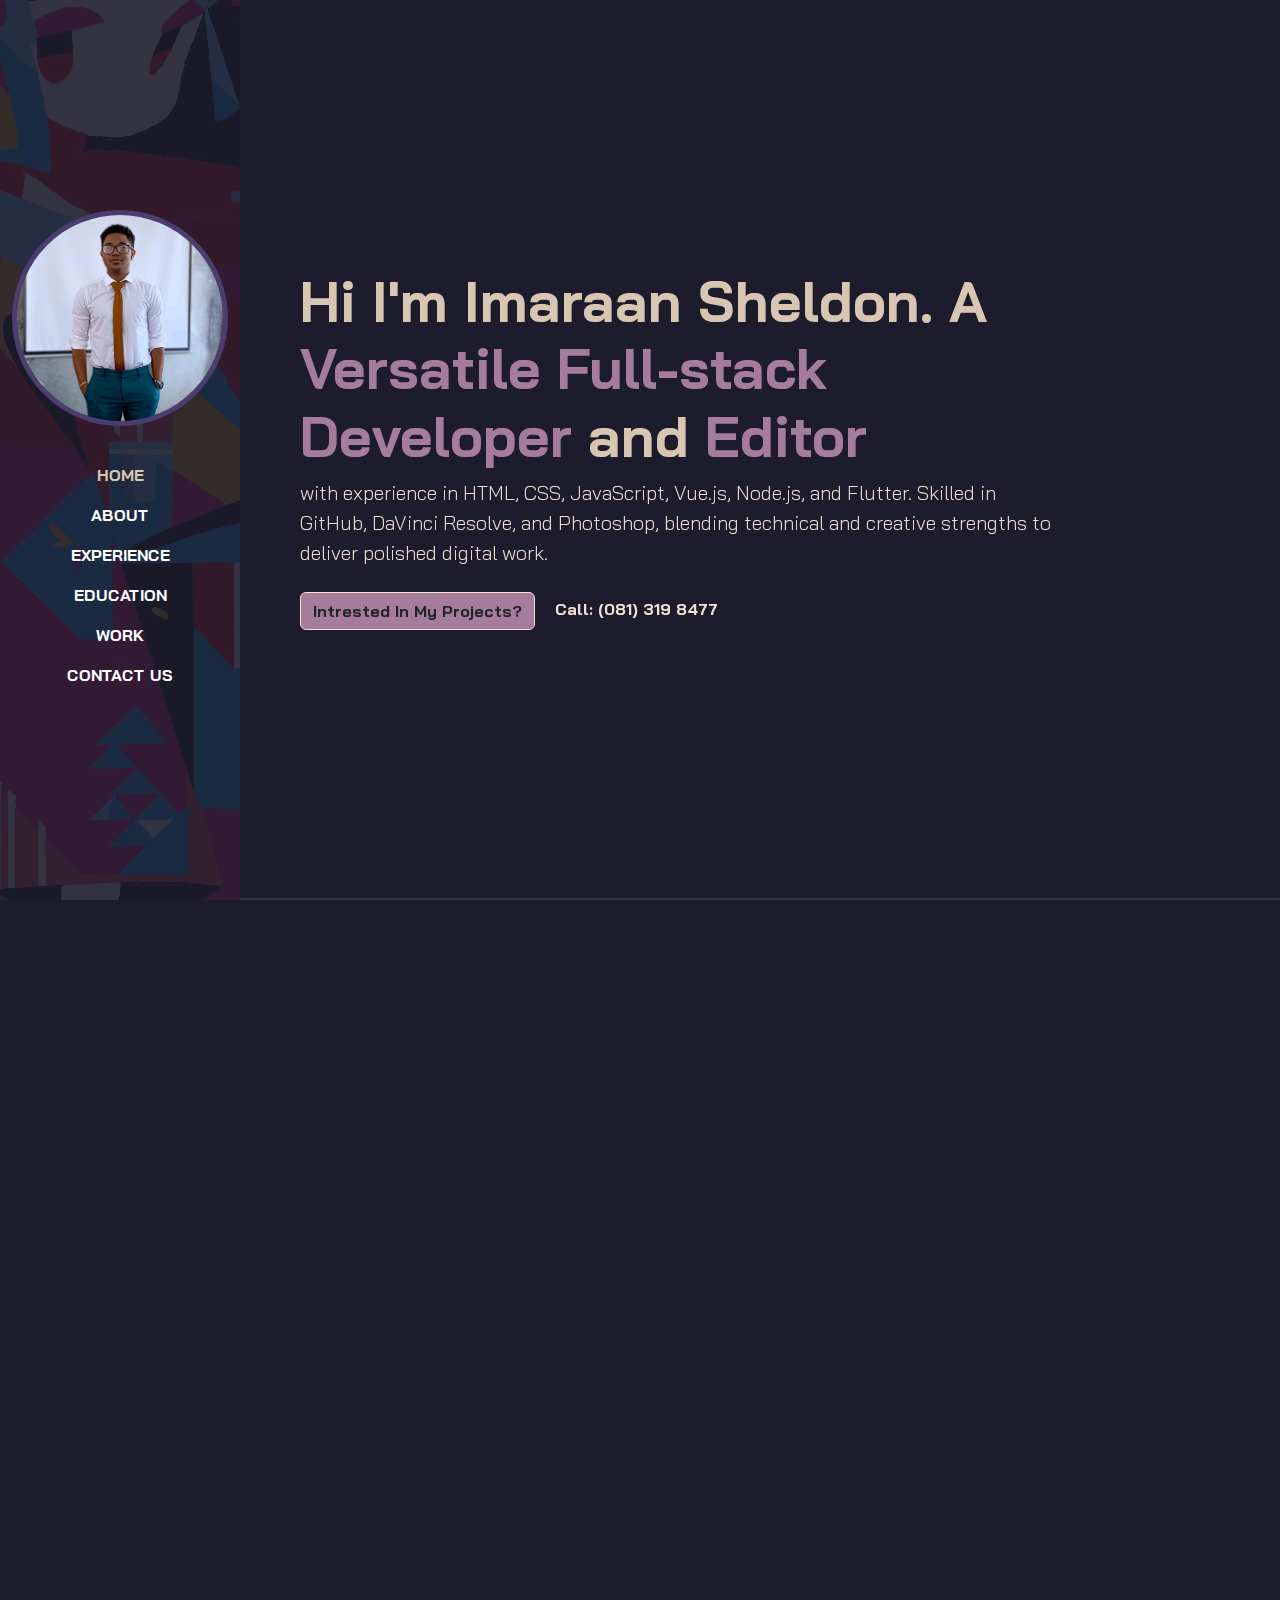
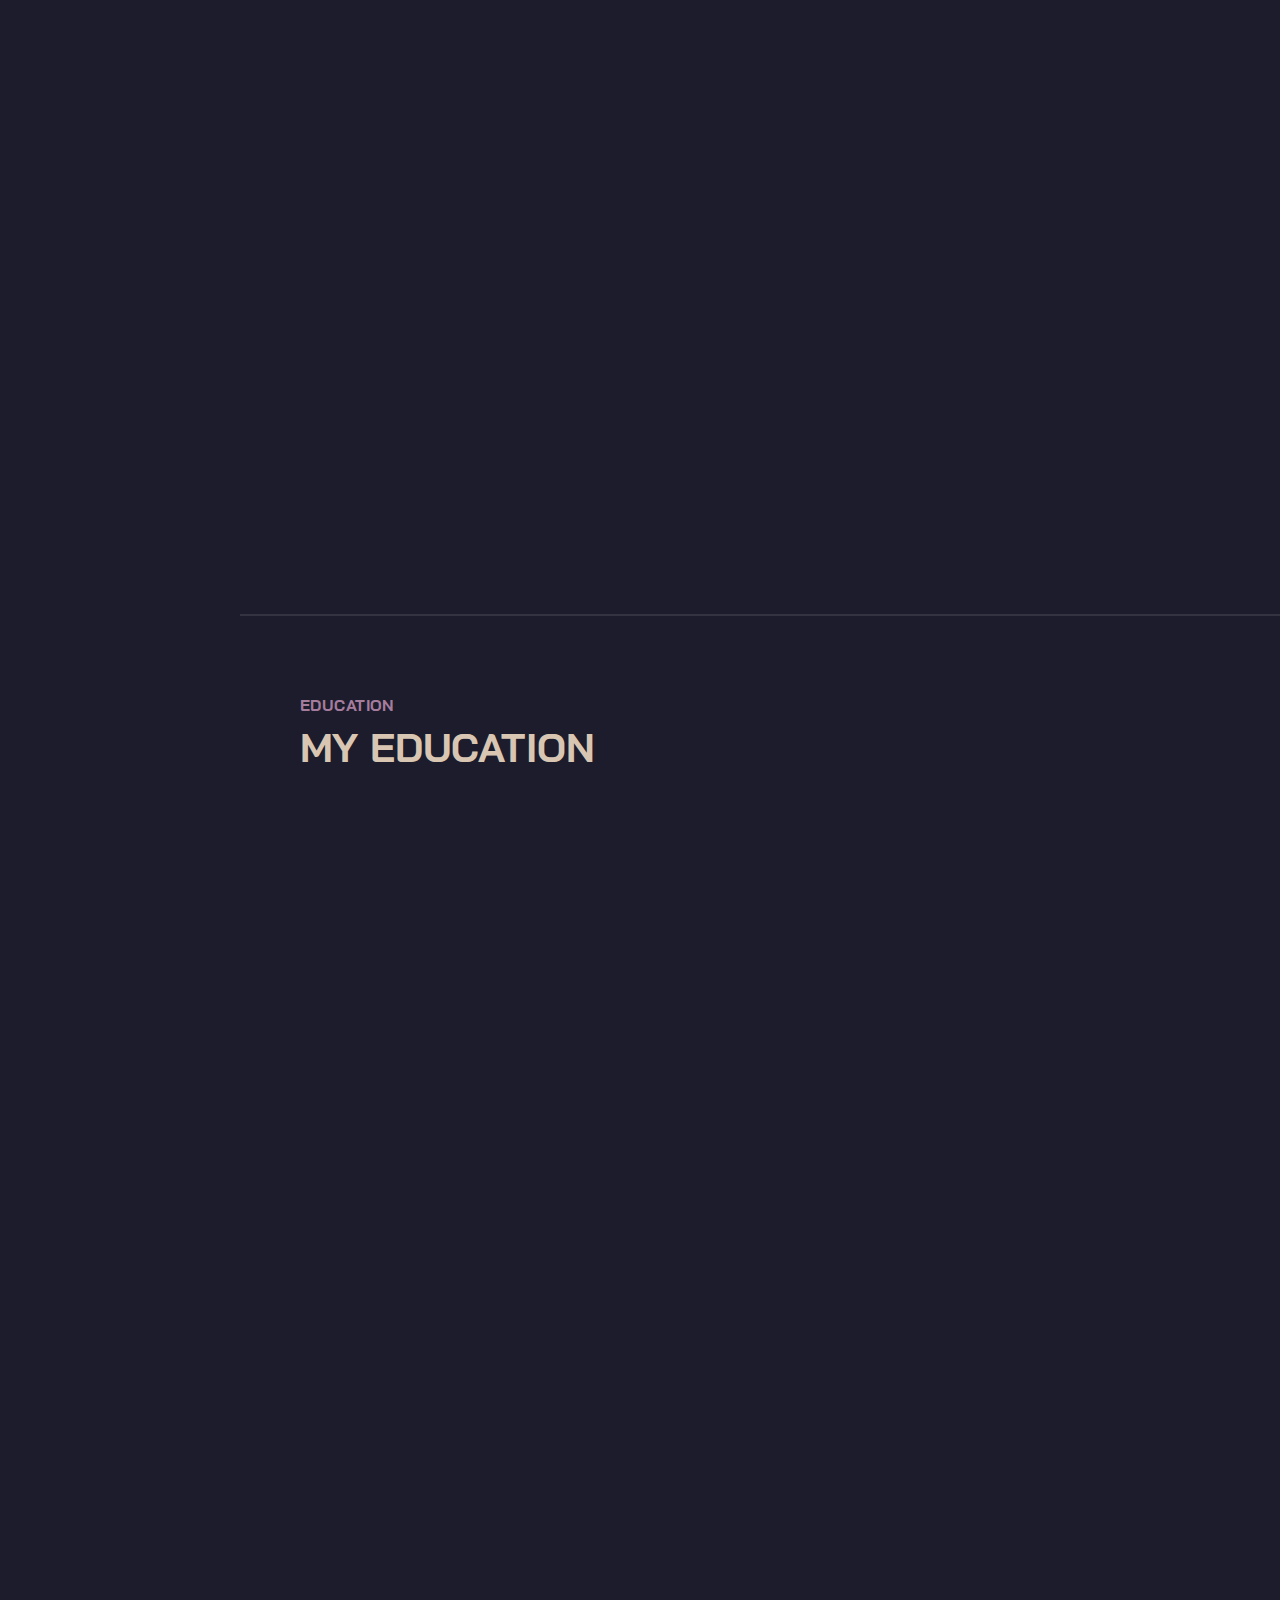
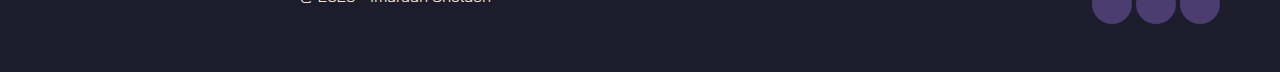
<file: index.html>
<!DOCTYPE html>
<html lang="en">

<head>
    <meta charset="UTF-8">
    <meta name="viewport" content="width=device-width, initial-scale=1.0">

    <link rel="stylesheet"
        href="https://maxst.icons8.com/vue-static/landings/line-awesome/line-awesome/1.3.0/css/line-awesome.min.css">
    <link rel="stylesheet" href="./assets/css/aos.css">
    <link rel="stylesheet" href="./assets/css/bootstrap.min.css">
    <link rel="stylesheet" href="./assets/css/style.css">

    <title>Imaraan Sheldon Full-Stack Developer</title>
</head>

<body data-bs-spy="scroll" data-bs-target=".navbar">

    <!--NAVBAR-->
    <nav class="navbar navbar-expand-lg navbar-dark fixed-top">
        <div class="container flex-lg-column">
            <a class="navbar-brand mb-lg-4 mx-lg-auto" href="#">
                <span class="h3 fw-bold d-block d-lg-none">Imaraan Sheldon</span>
                <img src="./assets/Images/Imaraan.jpg" class="d-none d-lg-block rounded-circle" alt="Imaraan">
            </a>
            <button class="navbar-toggler" type="button" data-bs-toggle="collapse" data-bs-target="#navbarNav"
                aria-controls="navbarNav" aria-expanded="false" aria-label="Toggle navigation">
                <span class="navbar-toggler-icon"></span>
            </button>
            <div class="collapse navbar-collapse" id="navbarNav">
                <ul class="navbar-nav ms-auto flex-lg-column text-lg-center">
                    <li class="nav-item">
                        <a class="nav-link" href="#Home">Home</a>
                    </li>
                    <li class="nav-item">
                        <a class="nav-link" href="#About">About</a>
                    </li>
                    <li class="nav-item">
                        <a class="nav-link" href="#Experience">Experience</a>
                    </li>
                    <li class="nav-item">
                        <a class="nav-link" href="#Education">Education</a>
                    </li>
                    <li class="nav-item">
                        <a class="nav-link" href="#Projects">Work</a>
                    </li>
                    <li class="nav-item">
                        <a class="nav-link" href="#Contact">Contact Us</a>
                    </li>

                </ul>
            </div>
        </div>
    </nav>
    <!--NAVBAR-->

    <!--CONTENT WRAPPER-->
    <div id="content-wrapper">
        <!--HOME-->
        <section id="Home" class="full-height px-lg-5">
            <div class="container">
                <div class="row">
                    <div class="col-lg-10">
                        <h1 class="display-4 fw-bold" data-aos="fade-up">Hi I'm Imaraan Sheldon. A <span
                                class="text-brand">Versatile
                                Full-stack Developer</span> and
                            <span class="text-brand">Editor</span>
                        </h1>
                        <p class="lead mt-2 mb-4" data-aos="fade-up" data-aos-delay="300"> with experience in HTML, CSS,
                            JavaScript,
                            Vue.js, Node.js, and Flutter. Skilled in GitHub, DaVinci Resolve, and Photoshop,
                            blending technical and creative strengths to deliver polished digital work.
                        </p>
                        <div data-aos="fade-up" data-aos-delay="600">
                            <a href=" #Projects" class="btn btn-brand me-3">Intrested In My Projects?</a>
                            <a href="#Contact" class="link-custom">Call: (081) 319 8477</a>
                        </div>
                    </div>
                    <!-- <div class="col-lg-4"></div> -->
                </div>
            </div>
        </section>
        <!--HOME-->

        <!-- ABOUT -->
        <section id="About" class="full-height px-lg-5">
            <div class="container">

                <div class="row pb-4">
                    <div class="col-lg-8">
                        <h6 class="text-brand" data-aos="fade-up" data-aos-delay="0">ABOUT</h6>
                        <h1 data-aos="fade-up" data-aos-delay="300">ABOUT ME</h1>
                        <p class="lead" data-aos="fade-up" data-aos-delay="400">I'm Imraan Sheldon, a full-stack
                            developer from Cape Town with a passion for
                            building web and mobile apps. I work across front-end and back-end technologies, and I also
                            enjoy drawing, video editing in DaVinci Resolve, and creating apps with Flutter. Always
                            exploring new tools, I love turning ideas into creative, functional solutions.</p>
                    </div>
                </div>

                <div class="row pb-4" data-aos="fade-up" data-aos-delay="500">
                    <div class="col-lg-8">
                        <h6 class="text-brand">SKILLS</h6>
                        <h1>HARD SKILLS</h1>
                    </div>
                </div>

                <div class="row" data-aos="fade-up" data-aos-delay="600">
                    <!-- html -->
                    <div class="col-md-3 pb-md-5 pb-2">
                        <div
                            class="about d-flex flex-column align-items-center justify-content-center bg-base rounded-3 shadow-effect p-4">
                            <div class="iconbox rounded-3 mb-2">
                                <i class="lab la-html5"></i>
                            </div>
                            <h4>HTML5</h4>
                        </div>
                    </div>
                    <!-- css -->
                    <div class="col-md-3 pb-md-5 pb-2">
                        <div
                            class="about d-flex flex-column align-items-center justify-content-center bg-base rounded-3 shadow-effect p-4">
                            <div class="iconbox rounded-3 mb-2">
                                <i class="lab la-css3"></i>
                            </div>
                            <h4>CSS</h4>
                        </div>
                    </div>
                    <!-- javascript -->
                    <div class="col-md-3 pb-md-5 pb-2">
                        <div
                            class="about d-flex flex-column align-items-center justify-content-center bg-base rounded-3 shadow-effect p-4">
                            <div class="iconbox rounded-3 mb-2">
                                <i class="lab la-js-square"></i>
                            </div>
                            <h4>Javascript</h4>
                        </div>
                    </div>
                    <!-- Dart -->
                    <div class="col-md-3 pb-md-5 pb-2">
                        <div
                            class="about d-flex flex-column align-items-center justify-content-center bg-base rounded-3 shadow-effect p-4">
                            <div class="iconbox rounded-3 mb-2">
                                <i class="las la-location-arrow"></i>
                            </div>
                            <h4>Dart</h4>
                        </div>
                    </div>
                    <!-- Flutter -->
                    <div class="col-md-3 pb-md-5 pb-2">
                        <div
                            class="about d-flex flex-column align-items-center justify-content-center bg-base rounded-3 shadow-effect p-4">
                            <div class="iconbox rounded-3 mb-2">
                                <i class="las la-chevron-left"></i>
                            </div>
                            <h4>Flutter</h4>
                        </div>
                    </div>
                    <!-- vue.js -->
                    <div class="col-md-3 pb-md-5 pb-2">
                        <div
                            class="about d-flex flex-column align-items-center justify-content-center bg-base rounded-3 shadow-effect p-4">
                            <div class="iconbox rounded-3 mb-2">
                                <i class="lab la-vuejs"></i>
                            </div>
                            <h4>Vue.js</h4>
                        </div>
                    </div>
                    <!-- Node.js -->
                    <div class="col-md-3 pb-md-5 pb-2">
                        <div
                            class="about d-flex flex-column align-items-center justify-content-center bg-base rounded-3 shadow-effect p-4">
                            <div class="iconbox rounded-3 mb-2">
                                <i class="lab la-node-js"></i>
                            </div>
                            <h4>Node.js</h4>
                        </div>
                    </div>
                    <!-- Github -->
                    <div class="col-md-3 pb-md-5 pb-2">
                        <div
                            class="about d-flex flex-column align-items-center justify-content-center bg-base rounded-3 shadow-effect p-4">
                            <div class="iconbox rounded-3 mb-2">
                                <i class="lab la-github-square"></i>
                            </div>
                            <h4>Github</h4>
                        </div>
                    </div>

                    <div class="col-md-3"></div>

                    <!-- Divinci Resolve -->
                    <div class="col-md-3 pb-md-5 pb-2">
                        <div
                            class="about d-flex flex-column align-items-center justify-content-center bg-base rounded-3 shadow-effect p-4">
                            <div class="iconbox rounded-3 mb-2">
                                <i class="las la-cubes"></i>
                            </div>
                            <h4>DiVinci Resolve</h4>
                        </div>
                    </div>
                    <!-- Adobe Photoshop -->
                    <div class="col-md-3 pb-md-5 pb-2">
                        <div
                            class="about d-flex flex-column align-items-center justify-content-center bg-base rounded-3 shadow-effect p-4">
                            <div class="iconbox rounded-3 mb-2">
                                <i class="lab la-adobe"></i>
                            </div>
                            <h4>Adobe Photoshop</h4>
                        </div>
                    </div>

                </div>

                <div class="row pb-4">
                    <div class="col-lg-8">
                        <h1 data-aos="fade-up" data-aos-delay="300">SOFT SKILLS</h1>
                    </div>
                </div>

                <div class="row" data-aos="fade-up" data-aos-delay="400">
                    <!-- Problem Solving -->
                    <div class="col-md-4 pb-md-5 pb-2">
                        <div
                            class="about d-flex flex-column align-items-center justify-content-center bg-base rounded-3 shadow-effect p-4">
                            <div class="iconbox rounded-3 mb-2">
                                <i class="las la-balance-scale"></i>
                            </div>
                            <h4>Problem-solving</h4>
                            <p class="lead text-center">Identifying issues and finding creative solutions.</p>
                        </div>
                    </div>
                    <!-- Adaptability -->
                    <div class="col-md-4 pb-md-5 pb-2">
                        <div
                            class="about d-flex flex-column align-items-center justify-content-center bg-base rounded-3 shadow-effect p-4">
                            <div class="iconbox rounded-3 mb-2">
                                <i class="las la-balance-scale"></i>
                            </div>
                            <h4>Adaptability</h4>
                            <p class="lead text-center">Adjusting easily to change and new challenges.</p>
                        </div>
                    </div>
                    <!-- Time Management -->
                    <div class="col-md-4 pb-md-5 pb-2">
                        <div
                            class="about d-flex flex-column align-items-center justify-content-center bg-base rounded-3 shadow-effect p-4">
                            <div class="iconbox rounded-3 mb-2">
                                <i class="las la-stopwatch"></i>
                            </div>
                            <h4>Time-management</h4>
                            <p class="lead text-center"> Prioritizing tasks to meet deadlines efficiently.</p>
                        </div>
                    </div>
                    <!-- Team Colaboration -->
                    <div class="col-md-4 pb-md-5 pb-2">
                        <div
                            class="about d-flex flex-column align-items-center justify-content-center bg-base rounded-3 shadow-effect p-4">
                            <div class="iconbox rounded-3 mb-2">
                                <i class="las la-users"></i>
                            </div>
                            <h4>Team collaboration</h4>
                            <p class="lead text-center">Working seamlessly with others to achieve shared goals and
                                deliver results.</p>
                        </div>
                    </div>
                    <!-- Detail -->
                    <div class="col-md-4 pb-md-5 pb-2">
                        <div
                            class="about d-flex flex-column align-items-center justify-content-center bg-base rounded-3 shadow-effect p-4">
                            <div class="iconbox rounded-3 mb-2">
                                <i class="las la-search"></i>
                            </div>
                            <h4>Attention to detail</h4>
                            <p class="lead text-center">Noticing and addressing small aspects to ensure
                                accuracy and quality.</p>
                        </div>
                    </div>
                    <!-- creative thinking-->
                    <div class="col-md-4 pb-md-5 pb-2">
                        <div
                            class="about d-flex flex-column align-items-center justify-content-center bg-base rounded-3 shadow-effect p-4">
                            <div class="iconbox rounded-3 mb-2">
                                <i class="las la-brain"></i>
                            </div>
                            <h4>Creative thinking</h4>
                            <p class="lead text-center"> Generating original ideas and finding innovative solutions to
                                challenges.</p>
                        </div>
                    </div>

                </div>

            </div>
        </section>
        <!-- ABOUT -->

        <!-- EXPERIENCE -->
        <section id="Experience" class="full-height px-lg-5">
            <div class="container">

                <div class="row pb-4" data-aos="fade-up" data-aos-delay="0">
                    <div class="col-lg-8">
                        <h6 class="text-brand">EXPERIENCE</h6>
                        <h1>MY WORK EXPERIENCE</h1>
                    </div>
                </div>

                <div class="row gy-4">
                    <!-- 3d tech -->
                    <div class="col-md-8" data-aos="fade-up" data-aos-delay="150">
                        <div class="card-custom rounded-4 bg-base shadow-effect">
                            <div class="card-custom-content p-4">
                                <h4 class="text-center pb-4">3D Tactical Systems,</h4>
                                <h5>Cape Town — Debug & Testing Intern</h5>
                                <h6>April 2025 - current</h6>
                                <p class="lead">Skilled in Flutter & Dart, adept at resolving bugs, writing
                                    tests, and ensuring high-performance
                                    mobile apps.
                                </p>
                            </div>
                        </div>
                    </div>
                    <!-- Bowler -->
                    <div class="col-md-8 ms-md-auto" data-aos="fade-up" data-aos-delay="300">
                        <div class="card-custom rounded-4 bg-base shadow-effect">
                            <div class="card-custom-content p-4">
                                <h4 class="text-center pb-4">Bowler Plastics,</h4>
                                <h5 class="text-md-end">Ottery — Information Systems Technician</h5>
                                <h6 class="text-md-end">February 2021 - April 2024</h6>
                                <p class="lead text-md-end">Maintained and troubleshooted computer systems and networks,
                                    resolved
                                    technical issues, and implemented system upgrades.</p>
                            </div>
                        </div>
                    </div>
                    <!-- PALS -->
                    <div class="col-md-8" data-aos="fade-up" data-aos-delay="450">
                        <div class="card-custom rounded-4 bg-base shadow-effect">
                            <div class="card-custom-content p-4">
                                <h4 class="text-center pb-4">PALS Clothing,</h4>
                                <h5>[Defunct] — Assistant Designer Intern</h5>
                                <h6>June 2019 - October 2019</h6>
                                <p class="lead">Supported the design team with research, concept development, and
                                    implementation.

                                </p>
                            </div>
                        </div>
                    </div>

                </div>
            </div>
        </section>
        <!-- EXPERIENCE -->

        <!-- EDUCATION -->
        <section id="Education" class="full-height px-lg-5">
            <div class="container">

                <div class="row pb-4">
                    <div class="col-lg-8">
                        <h6 class="text-brand">EDUCATION</h6>
                        <h1>MY EDUCATION</h1>
                    </div>
                </div>

                <div class="row gy-4">
                    <!-- LIfe Choices Academy, -->
                    <div class="col-md-8 ms-md-auto" data-aos="fade-up" data-aos-delay="150">
                        <div class="card-custom rounded-4 bg-base shadow-effect">
                            <div class="card-custom-content p-4">
                                <h4 class="text-center pb-4">Life Choices Academy,</h4>
                                <h5 class="text-md-end"> Lansdowne — Full-Stack Web Developer</h5>
                                <h6 class="text-md-end">April 2024 - April 2025</h6>
                                <p class="lead text-md-end">Comprehensive program that covers front‑ and back‑end
                                    development HTML, CSS,
                                    JavaScript, Node.js, databases, and deployment.

                                </p>
                            </div>
                        </div>
                    </div>
                    <!-- College of Cape Town -->
                    <div class="col-md-8" data-aos="fade-up" data-aos-delay="300">
                        <div class="card-custom rounded-4 bg-base shadow-effect">
                            <div class="card-custom-content p-4">
                                <h4 class="text-center pb-4">College of Cape Town,</h4>
                                <h5>Crawford — MSITA</h5>
                                <h6>February 2023 - November 2023</h6>
                                <p class="lead">Foundational IT program covering hardware, software, networking,
                                    security
                                    concepts, and Microsoft Office applications—preparing students for entry‑level IT
                                    roles and MTA certification.
                                </p>
                            </div>
                        </div>
                    </div>
                    <!-- College of Cape Town, -->
                    <div class="col-md-8 ms-md-auto" data-aos="fade-up" data-aos-delay="150">
                        <div class="card-custom rounded-4 bg-base shadow-effect">
                            <div class="card-custom-content p-4">
                                <h4 class="text-center pb-4">College of Cape Town,</h4>
                                <h5 class="text-md-end"> Crawford — CCNA</h5>
                                <h6 class="text-md-end">February 2020 - November 2020</h6>
                                <p class="lead text-md-end">In-depth networking program focused on routing and switching
                                    fundamentals, IP
                                    connectivity, network security, and automation—equipping learners to design,
                                    implement, and troubleshoot modern enterprise networks.
                                </p>
                            </div>
                        </div>
                    </div>
                    <!-- Voortrekker High School, -->
                    <div class="col-md-8" data-aos="fade-up" data-aos-delay="450">
                        <div class="card-custom rounded-4 bg-base shadow-effect">
                            <div class="card-custom-content p-4">
                                <h4 class="text-center pb-4">Voortrekker High School,</h4>
                                <h5>Kenilworth — National Senior Certificate</h5>
                                <h6>January 2019 - December 2019</h6>
                                <p class="lead">South Africa’s National Senior Certificate awarded upon successful
                                    completion of
                                    Grade 12, certifying proficiency across mandatory subjects and enabling entry to
                                    tertiary education or the workforce.
                                </p>
                            </div>
                        </div>
                    </div>

                </div>

            </div>
        </section>
        <!-- EDUCATION -->

        <!-- PROJECTS -->
        <section id="Projects" class="full-height px-lg-5">
            <div class="container">

                <div class="row pb-4" data-aos="fade-up" data-aos-delay="0">
                    <div class="col-lg-8">
                        <h6 class="text-brand">WORK</h6>
                        <h1>MY RECENT WORK</h1>
                    </div>
                </div>

                <div class="row gy-4">
                    <!-- Demure -->
                    <div class="col-lg-4 col-md-6" data-aos="fade-up" data-aos-delay="300">
                        <div class="card-custom rounded-4 bg-base shadow-effect">
                            <div class="card-custom-image rounded-4">
                                <img class="rounded-4" src="./assets/Images/Demure.png" alt="">
                            </div>
                            <div class="card-custom-content p-4">
                                <h4 class="text-center">"DEMURE"</h4>
                                <p class="lead text-center">DEMURE is a sleek e-commerce site built with Vue.js and
                                    Node.js, offering timeless, stylish home furnishings with exceptional design and a
                                    seamless shopping experience for the best modern living.</p>
                                <div class="d-flex justify-content-evenly">
                                    <a href="https://demure-9eaaa.firebaseapp.com/" target="_blank"
                                        class="link-custom">View Website</a>
                                    <a href="https://github.com/ImaraanSheldon/Demure" target="_blank"
                                        class="link-custom">View
                                        Github</a>
                                </div>
                            </div>
                        </div>
                    </div>
                    <!-- pokedex -->
                    <div class="col-lg-4 col-md-6" data-aos="fade-up" data-aos-delay="300">
                        <div class="card-custom rounded-4 bg-base shadow-effect">
                            <div class="card-custom-image rounded-4">
                                <img class="rounded-4" src="./assets/Images/Pokedex.png" alt="">
                            </div>
                            <div class="card-custom-content p-4">
                                <h4 class="text-center">"POKEDEX"</h4>
                                <p class="lead text-center">Interactive Pokédex app built with Python. Explore
                                    Pokémon stats, abilities, and types through a clean, responsive interface designed
                                    for smooth navigation and an engaging user experience.</p>
                                <div class="d-flex justify-content-evenly">
                                    <a href="https://pokemon-beta-livid.vercel.app/" target="_blank"
                                        class="link-custom">View Website</a>
                                    <a href="https://github.com/ImaraanSheldon/pokedex" target="_blank"
                                        class="link-custom">View
                                        Github</a>
                                </div>
                            </div>
                        </div>
                    </div>
                    <!-- Parsley & Sage: Color my World -->
                    <div class="col-lg-4 col-md-6" data-aos="fade-up" data-aos-delay="300">
                        <div class="card-custom rounded-4 bg-base shadow-effect">
                            <div class="card-custom-image rounded-4">
                                <img class="rounded-4" src="./assets/Images/ColourMyWorld_Parsley&Sage_2.png" alt="">
                            </div>
                            <div class="card-custom-content p-4">
                                <h4 class="text-center">"PARSLEY & SAGE: CMW"</h4>
                                <p class="lead text-center">Parsley & Sage is a vibrant online gallery built with HTML,
                                    CSS, and Vue.js, showcasing unique, handcrafted artworks and offering a smooth,
                                    engaging experience for art lovers and collectors..</p>
                                <div class="d-flex justify-content-evenly">
                                    <a href="https://parsley-and-sage.vercel.app/index.html" target="_blank"
                                        class="link-custom">View Website</a>
                                    <a href="https://github.com/ImaraanSheldon/ParsleyAndSage" target="_blank"
                                        class="link-custom">View
                                        Github</a>
                                </div>
                            </div>
                        </div>
                    </div>
                    <!-- Portfolio Demo -->
                    <div class="col-lg-4 col-md-6" data-aos="fade-up" data-aos-delay="150">
                        <div class="card-custom rounded-4 bg-base shadow-effect">
                            <div class="card-custom-image rounded-4">
                                <img class="rounded-4" src="./assets/Images/OldPort.png" alt="">
                            </div>
                            <div class="card-custom-content p-4">
                                <h4 class="text-center">"PREVIOUS PORTFOLIO"</h4>
                                <p class="lead text-center">A curated collection of past projects showcasing diverse
                                    skills and
                                    creativity. Built with modern web technologies, highlighting design, development,
                                    and problem-solving expertise across industries.</p>
                                <div class="d-flex justify-content-evenly">
                                    <a href="https://vue-portfolio-3ccf1.firebaseapp.com/" target="_blank"
                                        class="link-custom">View Website</a>
                                    <a href="https://github.com/ImaraanSheldon/imaraan-sheldon-vue" target="_blank"
                                        class="link-custom">View Github</a>
                                </div>
                            </div>
                        </div>
                    </div>
                    <!-- Visio -->
                    <div class="col-lg-4 col-md-6" data-aos="fade-up" data-aos-delay="150">
                        <div class="card-custom rounded-4 bg-base shadow-effect">
                            <div class="card-custom-image rounded-4">
                                <img class="rounded-4" src="./assets/Images/Visio.png" alt="">
                            </div>
                            <div class="card-custom-content p-4">
                                <h4 class="text-center">"VISIO"</h4>
                                <p class="lead text-center">Visio is a dynamic investment firm founded by Patrice Moyai
                                    in 2023.
                                    With a nimble, highly focused team, it manages listed strategies for a diverse
                                    global client base, including top-tier institutional investors.</p>
                                <div class="d-flex justify-content-evenly">
                                    <a href="https://visio-alpha.vercel.app/" target="_blank" class="link-custom">View
                                        Website</a>
                                    <a href="https://github.com/ImaraanSheldon/visio" target="_blank"
                                        class="link-custom">View
                                        Github</a>
                                </div>
                            </div>
                        </div>
                    </div>
                    <!-- eshop -->
                    <div class="col-lg-4 col-md-6" data-aos="fade-up" data-aos-delay="150">
                        <div class="card-custom rounded-4 bg-base shadow-effect">
                            <div class="card-custom-image rounded-4">
                                <img class="rounded-4" src="./assets/Images/Eshop.png" alt="">
                            </div>
                            <div class="card-custom-content p-4">
                                <h4 class="text-center">"Eshop"</h4>
                                <p class="lead text-center">EShop is a sleek, modern digital game store built with
                                    Vue.js and
                                    Node.js. It offers fast, secure access to top video game titles across genres,
                                    delivering a smooth user experience and high performance for users.</p>
                                <div class="d-flex justify-content-evenly">
                                    <a href="https://capstone-1cb60.web.app/" target="_blank" class="link-custom">View
                                        Website</a>
                                    <a href="https://github.com/ImaraanSheldon/Capstone_Eshop" target="_blank"
                                        class="link-custom">View
                                        Github</a>
                                </div>
                            </div>
                        </div>
                    </div>

                </div>
            </div>
        </section>
        <!-- PROJECTS -->

        <!-- CONTACT US -->
        <section id="Contact" class="full-height px-lg-5">
            <div class="container">

                <div class="row pb-4 justify-content-center text-center">
                    <div class="col-lg-8 pb-4" data-aos="fade-up" data-aos-delay="0">
                        <h6 class="text-brand">CONTACT</h6>
                        <h1>Interested in Working Together? Let's Talk</h1>
                    </div>

                    <div class="col-lg-8" data-aos="fade-up" data-aos-delay="300">
                        <form action="#" class="row g-lg-3 gy-4">
                            <div class="form-group col-md-6">
                                <input type="text" class="form-control" placeholder="Enter your name">
                            </div>
                            <div class="form-group col-md-6">
                                <input type="email" class="form-control" placeholder="Enter your email">
                            </div>
                            <div class="form-group col-md-12">
                                <input type="text" class="form-control" placeholder="Enter subject">
                            </div>
                            <div class="form-group col-md-12">
                                <textarea name="" id="" rows="4" class="form-control"
                                    placeholder="Enter your message"></textarea>
                            </div>
                            <div class="form-group col-md-12 d-grid">
                                <button type="submit" class="btn btn-brand">Contact Me</button>
                            </div>
                        </form>
                    </div>

                </div>

            </div>
        </section>
        <!-- CONTACT US -->

        <!-- FOOTER -->
        <footer class="py-5 px-lg-5">
            <div class="container">
                <div class="row gy-4 justify-content-between">
                    <div class="col-auto">
                        <p class="mb-0">@ 2025 - Imaraan Sheldon</p>
                    </div>
                    <div class="col-auto">
                        <div class="social-icons">
                            <a href="https://www.linkedin.com/in/imaraan-sheldon-5b41492a5/"><i
                                    class="lab la-linkedin"></i></a>
                            <a href="https://github.com/ImaraanSheldon"><i class="lab la-github"></i></a>
                            <a href="https://www.instagram.com/imaraanraisin/?next=%2F"><i
                                    class="lab la-instagram"></i></a>

                        </div>
                    </div>
                </div>
            </div>
        </footer>
        <!-- FOOTER -->
    </div>
    <!--CONTENT WRAPPER-->

    <script src="./assets/js/aos.js"></script>
    <script src="./assets/js/bootstrap.bundle.min.js"></script>
    <script src="./assets/js/main.js"></script>
</body>

</html>
</file>
<file: assets/css/style.css>
@import url('https://fonts.googleapis.com/css2?family=Bai+Jamjuree:ital,wght@0,200;0,300;0,400;0,500;0,600;0,700;1,200;1,300;1,400;1,500;1,600;1,700&display=swap');

:root {
    --Background-Color: #1c1c2d;
    --Box-Color: #4b3d6f;
    --Box-Hover: #a67c9d;
    --Text-Hover: #d9c6b2;
    --Text-Color: #f2e1d4;
    --Font-base: "Bai Jamjuree";
    --sidebar-width: 240px;
}

body {
    background-color: var(--Background-Color);
    color: var(--Text-Color);
    font-family: var(--Font-base), sans-serif;
}

h1,
h2,
h3,
h4,
h5,
h6 {
    color: var(--Text-Hover);
    font-weight: 700;
}

a {
    text-decoration: none;
    color: var(--Text-Color);
    transition: all 0.4s ease;
}

a:hover {
    color: var(--Text-Hover);

}

img {
    width: 100%;
}

.text-brand {
    color: var(--Box-Hover);
}

.bg-base {
    background-color: var(--Box-Color);
}

.full-height {
    min-height: 100vh;
    height: 100%;
    display: flex;
    flex-direction: column;
    justify-content: center;
    padding-top: 80px;
    padding-bottom: 80px;
    border-bottom: 2px solid rgba(255, 255, 255, 0.1);
}

.shadow-effect {
    transition: all 0.5s ease;
}

.shadow-effect:hover {
    box-shadow: -6px 6px 0 0 var(--Box-Hover);
}

.iconbox {
    width: 60px;
    height: 60px;
    display: flex;
    align-items: center;
    justify-content: center;
    font-size: 32px;
    background-color: var(--Background-Color);
    color: var(--Box-Color);
}

/* NAVBAR */
.navbar {
    background: linear-gradient(rgba(28, 28, 45, 0.9), rgba(28, 28, 45, 0.9)), url(../Images/sidebarbg.jpg);
}

.navbar .nav-link {
    font-weight: 700;
    text-transform: uppercase;
    color: #fff;
}

.navbar .nav-link:hover {
    color: var(--Text-Hover);
}

.navbar .nav-link.active {
    color: var(--Text-Hover);
}

@media(min-width:992px) {
    .navbar {
        min-height: 100vh;
        width: var(--sidebar-width);
        background: linear-gradient(rgba(28, 28, 45, 0.9), rgba(28, 28, 45, 0.9)), url(../Images/sidebarbg.jpg);
        background-position: center;
    }

    .navbar-brand img {
        border: 5px solid var(--Box-Color);
    }

    /* CONTENT WRAPPER */
    #content-wrapper {
        padding-left: var(--sidebar-width);
        max-width: 100vw;
        overflow-x: hidden;
    }

    /* CONTENT WRAPPER */

}

/* NAVBAR */

/* BTN */
.btn {
    padding: 12px, 28px;
    font-weight: 700;
}

.btn-brand {
    background-color: var(--Box-Hover);
    border-color: var(--Text-Color);
}

.btn-brand:hover,
.btn-brand:focus {
    background-color: var(--Box-Color);
    border-color: var(--Text-Color);
    color: var(--Background-Color);
}

.link-custom {
    font-weight: 700;
    position: relative;
}

.link-custom::after {
    content: "";
    width: 0%;
    height: 2px;
    background-color: var(--Box-Hover);
    position: absolute;
    left: 0;
    top: 110%;
    transition: all 0.4s ease;
}

.link-custom:hover::after {
    width: 100%;
}

/* BTN */

/* CARD */
.card-custom .card-custom-image {
    overflow: hidden;
}

.card-custom .card-custom-image img {
    transition: all 0.4s ease;
}

.card-custom:hover .card-custom-image img {
    transform: scale(1.1);
}

/* CARD */

/* CONTACT */

#Contact .form-control {
    background-color: var(--Background-Color);
    border-color: var(--Box-Color);
    color: var(--Text-Color);
}

#Contact .form-control:focus {

    border-color: var(--Box-Hover);
    box-shadow: none;

}

#Contact .form-control::placeholder {
    color: var(--Text-Color);
}

#Contact input.form-control {
    height: 44px;
}


/* CONTACT */

/* SOCIAL_ICONS */
.social-icons {}

.social-icons a {
    width: 40px;
    height: 40px;
    display: inline-flex;
    align-items: center;
    justify-content: center;
    background-color: var(--Box-Color);
    color: var(--Background-Color);
    border-radius: 100px;
    font-size: 24px;
}

/* SOCIAL_ICONS */
</file>
